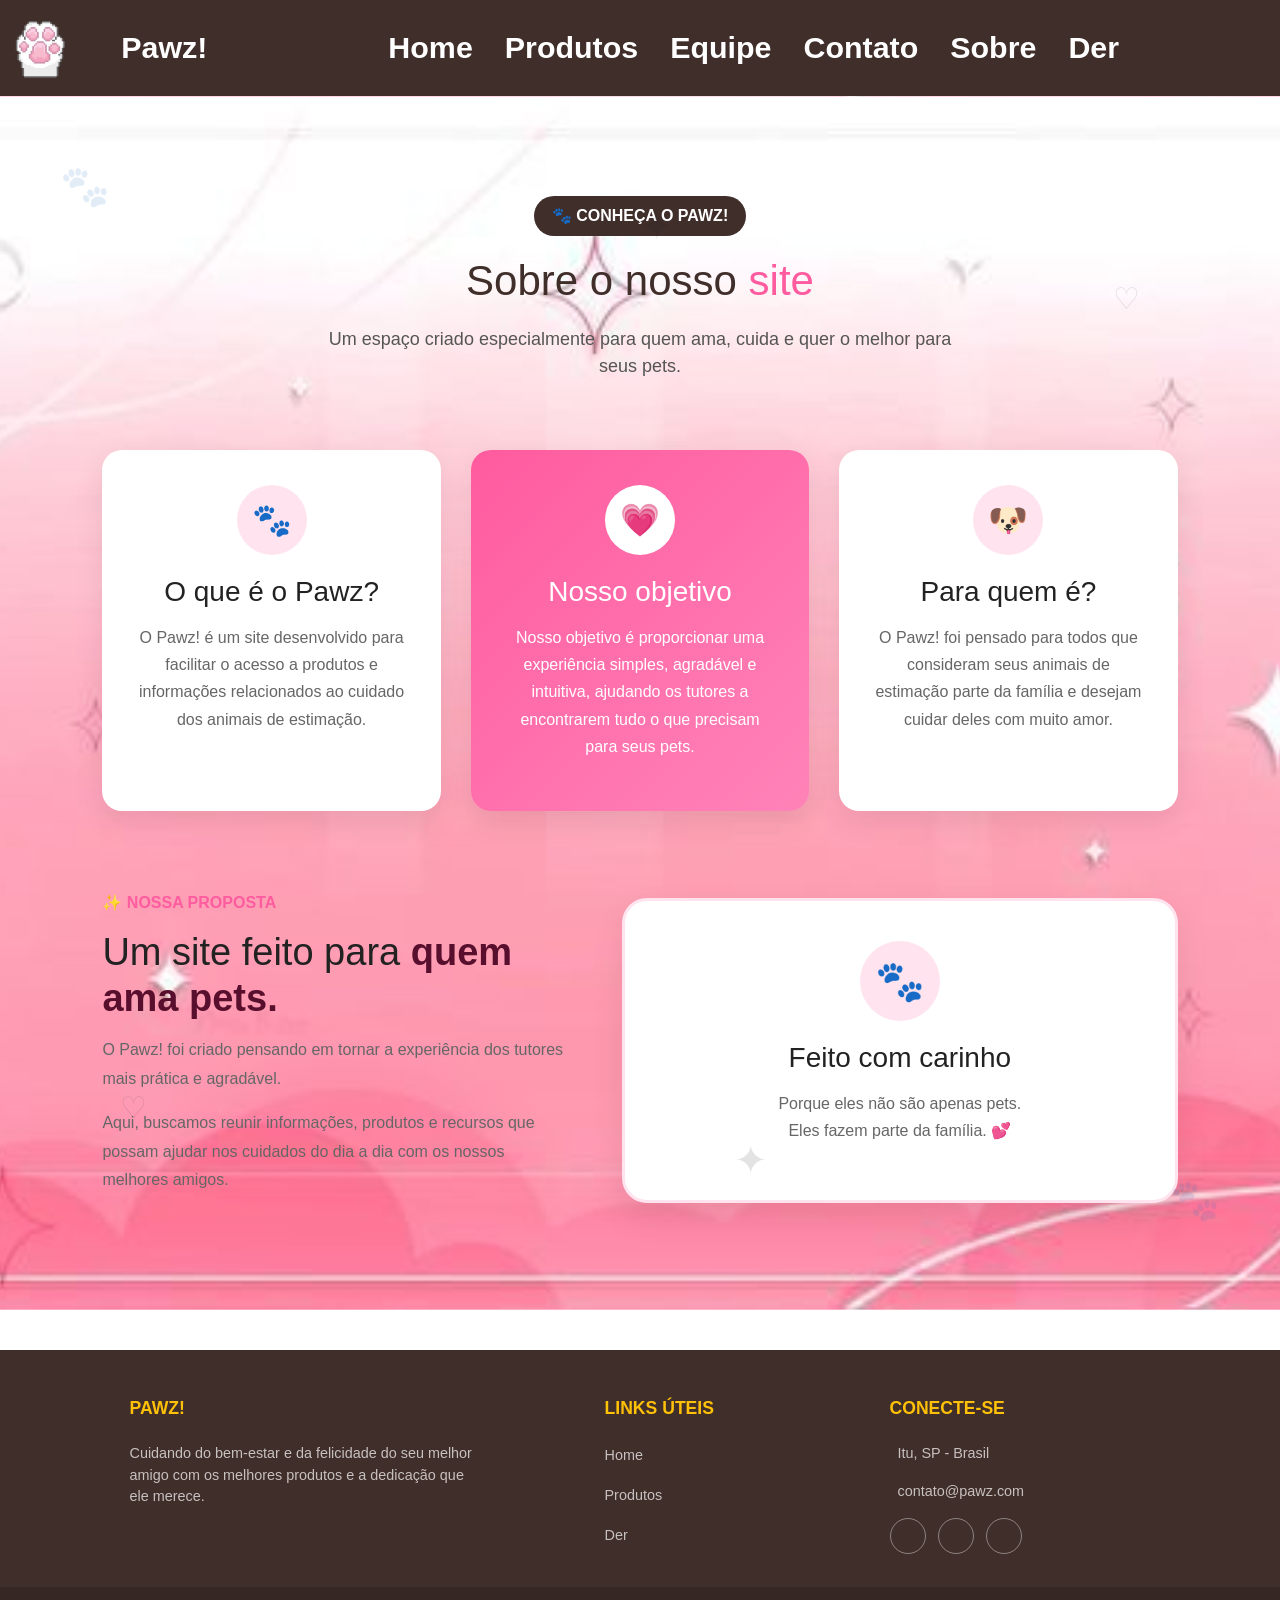
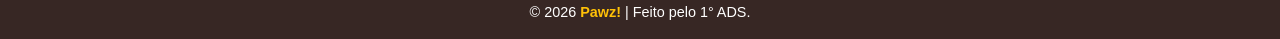
<file: Sobre.html>
<!DOCTYPE html>
<html lang="pt-BR">
<head>
    <meta charset="UTF-8">
    <meta name="viewport" content="width=device-width, initial-scale=1.0">
    <title>Sobre Nós - Pawz!</title>
    <!-- Bootstrap CSS -->
    <link href="https://cdn.jsdelivr.net/npm/bootstrap@5.3.8/dist/css/bootstrap.min.css" rel="stylesheet" integrity="sha384-sRIl4kxILFvY47J16cr9ZwB07vP4J8+LH7qKQnuqkuIAvNWLzeN8tE5YBujZqJLB" crossorigin="anonymous">
    <link rel="stylesheet" href="style.css">
</head>
<body class="sobre-page">

  <!-- NAVBAR PADRÃO -->
  <nav class="navbar navbar-expand-lg bg-body-tertiary">
    <img src="imagem/patita.png" alt="Logo" class="pata">
    <div class="container-fluid">
      <a class="navbar-brand" href="index.html">Pawz!</a>
      <button class="navbar-toggler" type="button" data-bs-toggle="collapse" data-bs-target="#navbarSupportedContent" aria-controls="navbarSupportedContent" aria-expanded="false" aria-label="Toggle navigation">
        <span class="navbar-toggler-icon"></span>
      </button>
      <div class="collapse navbar-collapse" id="navbarSupportedContent">
        <ul class="navbar-nav mx-auto mb-2 mb-lg-0">

          <li class="nav-item">
            <a class="nav-link" href="index.html">Home</a>
          </li>

          <li class="produtos">
            <a class="nav-link" href="Produtos.html">Produtos</a>
          </li>

          <li class="nav-item">
            <a class="nav-link" href="Equipe.html">Equipe</a>
          </li>

          <li class="nav-item">
            <a class="nav-link" href="Contato.html">Contato</a>
          </li>

            <li class="nav-item">
            <a class="nav-link active" aria-current="page" href="Sobre.html">Sobre</a>
          </li>

          <li class="Der">
            <a class="nav-link" href="Der.html">Der</a>
          </li>

        </ul>
      </div>
    </div>
  </nav>

  <!-- SEÇÃO SOBRE -->
  <section class="sobre-pawz" id="sobre">

    <!-- DECORAÇÕES -->
    <div class="pawz-decor decor-paw-1">🐾</div>
    <div class="pawz-decor decor-paw-2">🐾</div>
    <div class="pawz-decor decor-heart-1">♡</div>
    <div class="pawz-decor decor-heart-2">♡</div>
    <div class="pawz-decor decor-star-1">✦</div>
    <div class="pawz-decor decor-star-2">✦</div>

    <div class="sobre-pawz-container">

        <!-- TÍTULO -->
        <div class="sobre-pawz-header">
            <span class="sobre-pawz-tag">
                🐾 CONHEÇA O PAWZ!
            </span>

            <h2>
                Sobre o nosso
                <span>site</span>
            </h2>

            <p>
                Um espaço criado especialmente para quem
                ama, cuida e quer o melhor para seus pets.
            </p>
        </div>

        <!-- CARDS -->
        <div class="sobre-pawz-cards">

            <!-- CARD 1 -->
            <div class="pawz-card">
                <div class="pawz-card-icon">
                    🐾
                </div>
                <h3>
                    O que é o Pawz?
                </h3>
                <p>
                    O Pawz! é um site desenvolvido para
                    facilitar o acesso a produtos e informações
                    relacionados ao cuidado dos animais de
                    estimação.
                </p>
            </div>

            <!-- CARD 2 -->
            <div class="pawz-card pawz-card-destaque">
                <div class="pawz-card-icon">
                    💗
                </div>
                <h3>
                    Nosso objetivo
                </h3>
                <p>
                    Nosso objetivo é proporcionar uma
                    experiência simples, agradável e intuitiva,
                    ajudando os tutores a encontrarem tudo
                    o que precisam para seus pets.
                </p>
            </div>

            <!-- CARD 3 -->
            <div class="pawz-card">
                <div class="pawz-card-icon">
                    🐶
                </div>
                <h3>
                    Para quem é?
                </h3>
                <p>
                    O Pawz! foi pensado para todos que
                    consideram seus animais de estimação
                    parte da família e desejam cuidar deles
                    com muito amor.
                </p>
            </div>

        </div>

        <!-- PARTE INFERIOR -->
        <div class="pawz-sobre-final">

            <!-- TEXTO -->
            <div class="pawz-final-texto">
                <span>
                    ✨ NOSSA PROPOSTA
                </span>
                <h2>
                    Um site feito para
                    <strong>quem ama pets.</strong>
                </h2>
                <p>
                    O Pawz! foi criado pensando em tornar
                    a experiência dos tutores mais prática
                    e agradável.
                </p>
                <p>
                    Aqui, buscamos reunir informações,
                    produtos e recursos que possam ajudar
                    nos cuidados do dia a dia com os
                    nossos melhores amigos.
                </p>
            </div>

            <!-- CAIXA -->
            <div class="pawz-final-box">
                <div class="pawz-final-icon">
                    🐾
                </div>
                <h3>
                    Feito com carinho
                </h3>
                <p>
                    Porque eles não são apenas pets.
                    <br>
                    Eles fazem parte da família. 💕
                </p>
            </div>

        </div>

    </div>

  </section>

  <!-- RODAPÉ -->
<footer class="pt-5">
  <div class="container text-center text-md-start">
    <div class="row text-center text-md-start">

      <!-- Coluna 1: Sobre a Marca -->
      <div class="col-md-4 col-lg-4 col-xl-4 mx-auto mb-4">
        <h5 class="text-uppercase mb-4 text-warning">Pawz!</h5>
        <p class="footer-text">
          Cuidando do bem-estar e da felicidade do seu melhor amigo com os melhores produtos e a dedicação que ele merece.
        </p>
      </div>

      <!-- Coluna 2: Links Rápidos de Navegação -->
      <div class="col-md-3 col-lg-3 col-xl-2 mx-auto mb-4">
        <h5 class="text-uppercase mb-4 text-warning">Links Úteis</h5>
        <p><a href="index.html" class="footer-link">Home</a></p>
        <p><a href="Produtos.html" class="footer-link">Produtos</a></p>
        <p><a href="Der.html" class="footer-link">Der</a></p>
      </div>

      <!-- Coluna 3: Redes Sociais e Contato -->
      <div class="col-md-4 col-lg-3 col-xl-3 mx-auto mb-4">
        <h5 class="text-uppercase mb-4 text-warning">Conecte-se</h5>
        <p class="footer-text"><i class="bi bi-geo-alt-fill me-2"></i> Itu, SP - Brasil</p>
        <p class="footer-text"><i class="bi bi-envelope-fill me-2"></i> contato@pawz.com</p>
        
        <!-- Ícones das Redes Sociais -->
        <div class="mt-3">
          <a href="https://instagram.com" target="_blank" class="btn btn-outline-light btn-sm rounded-circle me-2 icon-social">
            <i class="bi bi-instagram"></i>
          </a>
          <a href="https://facebook.com" target="_blank" class="btn btn-outline-light btn-sm rounded-circle me-2 icon-social">
            <i class="bi bi-facebook"></i>
          </a>
          <a href="https://linkedin.com" target="_blank" class="btn btn-outline-light btn-sm rounded-circle me-2 icon-social">
            <i class="bi bi-linkedin"></i>
          </a>
        </div>
      </div>

    </div>
  </div>

  <!-- Faixa Inferior de Direitos Autorais -->
  <div class="footer-copyright text-center">
    <div class="container">
      <p>© 2026 <strong class="text-warning">Pawz!</strong> | Feito pelo 1° ADS.</p>
    </div>
  </div>
</footer>

  <!-- Bootstrap JS -->
  <script src="https://cdn.jsdelivr.net/npm/bootstrap@5.3.8/dist/js/bootstrap.bundle.min.js" integrity="sha384-FKyoEForCGlyvwx9Hj09JcYn3nv7wiPVlz7YYwJrWVcXK/BmnVDxM+D2scQbITxI" crossorigin="anonymous"></script>
</body>
</html>
</file>
<file: style.css>
/* ==========================================================================
   1. VARIÁVEIS E REGRAS GLOBAIS (Compartilhadas por ambas)
   ========================================================================== */
:root {
  --silver-rose: #BFA3A4;       
  --carmine-carnation: #D14D5A; 
  --blackberry-pie: #4D1234;    
  --choco-loco: #5C3A21;        
  --weathervane: #4E3723;       
  --white: #FFFFFF;
}

body {
  font-family: Arial, sans-serif;
  margin: 0;
  padding: 0;
}

/* Alinhamento da Navbar (Funciona para Home e Equipe) */
.navbar .container-fluid,
.navbar-nav,
form.d-flex {
  align-items: center !important;
}

.navbar.bg-body-tertiary {
  background-color: #402e2a !important; 
}

.navbar .navbar-brand,
.navbar .nav-link {
  color: #ffffff !important; 
  font-size: 1.9rem !important; 
  padding: 0.5rem 1rem !important;
  font-weight: bold !important; 
  font-family: 'Arial rounded MT', sans-serif; 
}

.navbar .nav-link:hover {
  color: #f8d7da !important; 
  text-align: center;
}

.pata {
  width: 90px; 
  height: 80px; 
  margin-right: 10px; 
}

.search-form {
  display: flex;
  align-items: center;
  margin-left: auto; 
  color: #f8d7da;
}

/* ==========================================================================
   Rodapé Base (Personalizado para alinhar em todas as páginas)
   ========================================================================== */
footer {
  width: 100%;
  background-color: #402e2a; /* Cor marrom principal do seu projeto */
  color: #ffffff;
  font-family: Arial, sans-serif;
  margin-top: 40px;
}

/* Links de Navegação do Rodapé */
footer a.footer-link {
  color: rgba(255, 255, 255, 0.7);
  text-decoration: none;
  font-size: 0.9rem;
  transition: color 0.2s ease-in-out;
}

footer a.footer-link:hover {
  color: #ffc107 !important; /* Destaque em amarelo Bootstrap ao passar o mouse */
}

/* Textos de apoio e contato */
footer .footer-text {
  color: rgba(255, 255, 255, 0.7);
  font-size: 0.9rem;
}

/* Títulos das colunas */
footer h5 {
  font-size: 1.1rem;
  font-weight: bold;
}

/* Customização dos botões redondos das redes sociais */
.icon-social {
  width: 36px;
  height: 36px;
  display: inline-flex;
  align-items: center;
  justify-content: center;
  color: #ffffff !important;
  border-color: rgba(255, 255, 255, 0.4) !important;
  transition: all 0.3s ease;
}

.icon-social:hover {
  background-color: #ffc107 !important;
  border-color: #ffc107 !important;
  color: #402e2a !important; /* Ícone ganha fundo amarelo e desenho marrom */
  transform: translateY(-3px); /* Efeito suave de flutuar */
}

/* Seção dos direitos autorais (fundo ligeiramente mais escuro para dar contraste) */
.footer-copyright {
  background-color: rgba(0, 0, 0, 0.15);
  padding: 15px 0;
}

.footer-copyright p {
  margin: 0;
  font-size: 0.9rem;
}

/* ==========================================================================
   2. HOME INTACTA (body.home)
   ========================================================================== */
body.home {
  position: relative;
  background-color: #ffede5; 
  min-height: 100vh;
}

body.home::before {
  content: "";
  position: absolute;
  top: 0;
  left: 0;
  width: 100%;
  height: 100%;
  background-image: url('imagem/fundooo.gif'); 
  background-size: cover;      
  background-position: center; 
  opacity: 0.5;
  z-index: -1;  
}

body.home h1 {
  color: #402e2a;
  margin: 100px auto 10px auto;  
  text-align: center;
  font-size: 50px;
  font-family: 'Arial rounded MT', sans-serif;
  font-weight: bold;
}


.carousel,
.carousel-inner,
.carousel-item,
.carousel-item img {
  border-radius: 20px !important; 
  overflow: hidden !important;
}

body.home .container {
  margin-top: 200px !important; 
}   

.gatito {
  position: absolute;
  top: 100px;         /* Distância do topo em relação ao topo da página */
  left: 20px;         /* Distância da borda esquerda */
  width: 120px;       /* Tamanho do gatinho da esquerda */
}

.kitty {
  position: absolute;
  left: 50%;
  transform: translateX(-50%); /* Garante que fique perfeitamente centralizado */
  top: 250px;                   /* Ajuste esse valor se quiser subir ou descer mais */
  width: 200px;                 /* Tamanho grande desejado */
  z-index: 1000;                /* Garante que fique por cima do banner */
}

/* ==========================================================================
   3. EQUIPE (body.equipe)
   ========================================================================== */
body.equipe {
  font-family: 'Segoe UI', Tahoma, Geneva, Verdana, sans-serif;
  background-color: var(--silver-rose);
  color: var(--blackberry-pie);
  min-height: 100vh;
  background-image: url('imagem/fundoequipe.jpg');
  background-size: cover;
}

body.equipe .team-section {
  max-width: 1200px;
  margin: 40px auto;
  text-align: center;
  background-color: var(--weathervane);
  padding: 60px 20px;
  border-radius: 16px;
  box-shadow: 0 10px 30px rgba(0, 0, 0, 0.2);
}

body.equipe .team-section h1 {
  color: var(--carmine-carnation);
  font-size: 2.5rem;
  margin-top: 0;
  margin-bottom: 10px;
  font-family: inherit;
}

body.equipe .team-section .subtitle {
  color: var(--white);
  opacity: 0.8;
  margin-bottom: 40px;
}

body.equipe .team-container {
  display: grid;
  grid-template-columns: repeat(auto-fit, minmax(280px, 1fr));
  gap: 30px;
  justify-items: center;
}

body.equipe .team-card {
  background-color: var(--white);
  border-radius: 12px;
  padding: 30px 20px;
  max-width: 300px;
  width: 100%;
  box-sizing: border-box;
  transition: transform 0.3s ease, box-shadow 0.3s ease;
  border-bottom: 5px solid var(--choco-loco);
}

body.equipe .team-card:hover {
  transform: translateY(-5px);
  box-shadow: 0 15px 30px rgba(0, 0, 0, 0.15);
}

body.equipe .image-wrapper {
  width: 130px;
  height: 130px;
  margin: 0 auto 20px;
  border-radius: 50%;
  padding: 5px;
  border: 3px solid var(--carmine-carnation);
}

body.equipe .image-wrapper img {
  width: 100%;
  height: 100%;
  border-radius: 50%;
  object-fit: cover;
}

body.equipe .team-card h3 {
  margin: 10px 0 5px;
  font-size: 1.3rem;
  color: var(--blackberry-pie);
}

body.equipe .team-card .role {
  display: inline-block;
  font-size: 0.9rem;
  font-weight: 600;
  color: var(--choco-loco);
  text-transform: uppercase;
  letter-spacing: 1px;
  margin-bottom: 15px;
}

/* ==========================
   SOBRE
========================== */

.sobre-pawz {
    position: relative;
    padding: 100px 8%;
    background: #e9cdd7;
    background-image: url("imagem/fundosobre.jpg");
    background-size: cover;
    background-position: center; 
     z-index: -1;  
    overflow: hidden;
}

/* Container */
.sobre-pawz-container {
    max-width: 1200px;
    margin: auto;
}

/* --------------------------
   Decorações
--------------------------- */

.pawz-decor {
    position: absolute;
    opacity: .12;
    font-size: 40px;
    animation: flutuar 5s ease-in-out infinite;
    user-select: none;
}

.decor-paw-1 {
    top: 60px;
    left: 60px;
}

.decor-paw-2 {
    bottom: 80px;
    right: 60px;
}

.decor-heart-1 {
    top: 180px;
    right: 140px;
    font-size: 30px;
}

.decor-heart-2 {
    bottom: 180px;
    left: 120px;
    font-size: 30px;
}

.decor-star-1 {
    top: 100px;
    left: 50%;
}

.decor-star-2 {
    bottom: 120px;
    right: 40%;
}

@keyframes flutuar {
    0% {
        transform: translateY(0px);
    }
    50% {
        transform: translateY(-12px);
    }
    100% {
        transform: translateY(0px);
    }
}

/* --------------------------
   Cabeçalho
--------------------------- */

.sobre-pawz-header {
    text-align: center;
    margin-bottom: 70px;
}

.sobre-pawz-tag {
    display: inline-block;
    background: #402e2a;
    color: #ffffff;
    padding: 8px 18px;
    border-radius: 30px;
    font-weight: 600;
    margin-bottom: 20px;
}

.sobre-pawz-header h2 {
    font-size: 42px;
    color: #402e2a;
}

.sobre-pawz-header h2 span {
    color: #ff5b9f;
}

.sobre-pawz-header p {
    color: #555;
    max-width: 650px;
    margin: 20px auto 0;
    font-size: 18px;
}

/* --------------------------
   Cards
--------------------------- */

.sobre-pawz-cards {
    display: grid;
    grid-template-columns: repeat(auto-fit, minmax(280px, 1fr));
    gap: 30px;
    margin-bottom: 80px;
}

.pawz-card {
    background: white;
    border-radius: 20px;
    padding: 35px;
    text-align: center;
    box-shadow: 0 10px 30px rgba(0,0,0,.08);
    transition: .3s;
}

.pawz-card:hover {
    transform: translateY(-10px);
}

.pawz-card-icon {
    width: 70px;
    height: 70px;
    background: #ffe4ef;
    margin: auto;
    border-radius: 50%;
    display: flex;
    justify-content: center;
    align-items: center;
    font-size: 32px;
    margin-bottom: 20px;
}

.pawz-card h3 {
    margin-bottom: 15px;
    color: #222;
}

.pawz-card p {
    color: #666;
    line-height: 1.7;
}

.pawz-card-destaque {
    background: linear-gradient(135deg, #ff5b9f, #ff83b8);
    color: white;
}

.pawz-card-destaque h3,
.pawz-card-destaque p {
    color: white;
}

.pawz-card-destaque .pawz-card-icon {
    background: white;
}

/* --------------------------
   Parte inferior
--------------------------- */

.pawz-sobre-final {
    display: flex;
    align-items: center;
    justify-content: space-between;
    gap: 50px;
    flex-wrap: wrap;
}

.pawz-final-texto {
    flex: 1;
    min-width: 300px;
}

.pawz-final-texto span {
    color: #ff5b9f;
    font-weight: bold;
}

.pawz-final-texto h2 {
    margin: 15px 0;
    font-size: 38px;
    color: #222;
}

.pawz-final-texto strong {
    color: #570f2d;
}

.pawz-final-texto p {
    color: #666;
    line-height: 1.8;
    margin-bottom: 15px;
}

.pawz-final-box {
    flex: 1;
    min-width: 280px;
    background: white;
    padding: 40px;
    border-radius: 25px;
    text-align: center;
    box-shadow: 0 15px 35px rgba(0,0,0,.08);
    border: 3px solid #ffe4ef;
}

.pawz-final-icon {
    width: 80px;
    height: 80px;
    margin: auto;
    border-radius: 50%;
    background: #ffe4ef;
    display: flex;
    justify-content: center;
    align-items: center;
    font-size: 40px;
    margin-bottom: 20px;
}

.pawz-final-box h3 {
    margin-bottom: 15px;
    color: #222;
}

.pawz-final-box p {
    color: #666;
    line-height: 1.7;
}

/* --------------------------
   Responsivo
--------------------------- */

@media(max-width: 768px) {
    .sobre-pawz {
        padding: 70px 6%;
    }

    .sobre-pawz-header h2 {
        font-size: 32px;
    }

    .pawz-sobre-final {
        flex-direction: column;
    }

    .pawz-final-texto h2 {
        font-size: 30px;
    }
}

/* ==========================
   PRODUTOS E SERVIÇOS
========================== */

body.produtos-page {
    background-color: #ffe5e5; 
    background-image: url("imagem/fundoprodutos.jpg");
    background-size: cover;
    opacity: 1.00;
    font-family: 'Nunito', sans-serif; 
    color: #4a3227; 
}

body.produtos-page .conteudo {
    padding: 40px 20px;
    text-align: center;
}

body.produtos-page .titulo-sessao {
    font-size: 32px;
    margin: 40px 0 20px 0;
    color: #4a3227;
    font-weight: 800;
}

body.produtos-page .vitrine {
    display: flex;
    justify-content: center;
    gap: 20px;
    flex-wrap: wrap;
    max-width: 1000px;
    margin: 0 auto;
}

body.produtos-page .card {
    background-color: white;
    width: 220px;
    padding: 20px;
    border-radius: 20px;
    box-shadow: 0 5px 15px rgba(0,0,0,0.05);
    display: flex;
    flex-direction: column;
    align-items: center;
    transition: 0.3s;
}

body.produtos-page .card:hover { 
    transform: translateY(-5px); 
}

body.produtos-page .img-item { 
    font-size: 60px; 
    margin-bottom: 10px; 
}

body.produtos-page .card h3 { 
    font-size: 18px; 
    margin-bottom: 10px; 
}

body.produtos-page .preco { 
    font-size: 22px; 
    font-weight: 900; 
    margin-bottom: 15px; 
    color: #4a3227;
}

body.produtos-page .btn-acao {
    background-color: #4a3227;
    color: white;
    border: none;
    padding: 10px 20px;
    border-radius: 10px;
    font-size: 16px;
    font-weight: bold;
    cursor: pointer;
    width: 100%;
}

body.produtos-page .btn-acao:hover { 
    background-color: #6b4c41; 
}

/* ==========================
   PÁGINA DE CONTATO
========================== */

body.contato-page {
    background-color: rgb(172, 124, 106);
    background-image: url('imagem/fundocontato.jpg');
    background-size: cover;
    opacity: 0.95;
    color: rgb(46, 31, 26);
    font-family: Georgia, 'Times New Roman', Times, serif;
    min-height: 100vh;
    display: flex;
    flex-direction: column;
}

.contato-container {
    flex: 1;
    max-width: 800px;
    margin: 40px auto;
    padding: 0 20px;
    text-align: center;
}

.contato-titulo {
    font-size: 2.8rem;
    font-weight: bold;
    color: rgb(46, 31, 26);
    margin-bottom: 10px;
}

.contato-subtitulo {
    font-size: 1.2rem;
    margin-bottom: 30px;
    opacity: 0.9;
}

.contato-card {
    background-color: rgba(255, 255, 255, 0.9);
    opacity: 0.95;
    padding: 40px;
    border-radius: 20px;
    box-shadow: 0 10px 25px rgba(0, 0, 0, 0.15);
    text-align: left;
}

.contato-card h2 {
    font-size: 1.6rem;
    color: rgb(46, 31, 26);
    margin-bottom: 25px;
    border-bottom: 2px solid rgb(172, 124, 106);
    padding-bottom: 10px;
}

.info-item {
    font-size: 1.2rem;
    margin-bottom: 20px;
    display: flex;
    flex-direction: column;
    gap: 5px;
}

.info-item strong {
    color: rgb(46, 31, 26);
}

.info-item span {
    font-size: 1.1rem;
    color: #402e2a;
    padding-left: 28px;
}

/* Faz o alerta de sucesso aparecer quando o formulário é enviado */
#alertaSucesso:target {
    display: block !important;
}

/* ==========================
   FLUXOGRAMA
========================== */

body.fluxograma{
    background-color: rgb(255, 255, 255);
    background-image: url('imagem/fundofluxo.jpg');
    background-size: cover;
    opacity: 0.95;
    color: rgb(46, 31, 26);
    font-family: Georgia, 'Times New Roman', Times, serif;
    min-height: 100vh;
    display: flex;
    flex-direction: column;
}

p.fluxograma {
  color: #402e2a;
  margin: 100px auto 10px auto;  
  text-align: center;
  font-size: 80px;
  font-family: 'Arial rounded MT', sans-serif;
  font-weight: bold;
}

img.fluxograma-image {
  display: block;
  margin: 30px auto; 
  max-width: 90%; 
  height: auto; 
  border-radius: 20px; 
  box-shadow: 0 10px 30px rgba(0, 0, 0, 0.2); 
}

/* ==========================
   DER E MER
========================== */
body.der{
    background-color: rgb(255, 255, 255);
    background-image: url('imagem/fundobanco.jpg');
    background-size: cover;
    opacity: 0.95;
    color: rgb(46, 31, 26);
    font-family: Georgia, 'Times New Roman', Times, serif;
    min-height: 100vh;
    display: flex;
    flex-direction: column;
}

p.der {
  color: #402e2a;
  margin: 100px auto 10px auto;  
  text-align: center;
  font-size: 80px;
  font-family: 'Arial rounded MT', sans-serif;
  font-weight: bold;
}

img.der-image {
  display: block;
  margin: 30px auto; 
  max-width: 90%; 
  height: auto; 
  border-radius: 20px; 
  box-shadow: 0 10px 30px rgba(0, 0, 0, 0.2); 
}


img.mer-image {
  display: block;
  margin: 30px auto; 
  max-width: 90%; 
  height: auto; 
  border-radius: 20px; 
  box-shadow: 0 10px 30px rgba(0, 0, 0, 0.2); 
}


/* ==========================================================================
   CÓDIGO ISOLADO PARA CELULARES E JANELAS PEQUENAS (Cole no fim do style.css)
   ========================================================================== */
@media (max-width: 767px) {
  
  /* 1. Ajuste Geral da Barra de Navegação */
  .pata {
    width: 60px !important;
    height: 55px !important;
  }
  .navbar .navbar-brand,
  .navbar .nav-link {
    font-size: 1.3rem !important; /* Letras menores para caber na tela do celular */
    padding: 0.3rem 0.5rem !important;
  }

  /* 2. Ajuste para a página HOME */
  body.home h1 {
    font-size: 26px !important; /* Diminui o título para não quebrar a tela */
    margin: 50px 15px 10px 15px !important;
  }
  body.home .container {
    margin-top: 50px !important; /* Sobe o carrossel para não ficar um buraco branco */
  }
  .gatito {
    position: relative !important;
    display: block !important;
    margin: 10px auto !important;
    top: 0 !important;
    left: 0 !important;
    width: 70px !important;
  }
  .kitty {
    position: relative !important;
    display: block !important;
    margin: 15px auto !important;
    top: 0 !important;
    left: 0 !important;
    transform: none !important;
    width: 120px !important;
  }

  /* 3. Correção para a página de PRODUTOS (Força as fotos a voltarem ao normal) */
  img[src*="produtos"], 
  img[src*="imagem/"], 
  .produtos-page img,
  .produtos img {
    min-width: 140px !important;
    width: 140px !important;
    height: 140px !important;
    display: block !important;
    margin: 10px auto !important;
    object-fit: contain !important;
  }

  /* 4. Ajuste para a página EQUIPE */
  body.equipe .team-section {
    padding: 25px 10px !important;
    margin: 20px 10px !important;
  }
  body.equipe .team-section h1 {
    font-size: 1.7rem !important;
  }
  body.equipe .team-container {
    gap: 20px !important; /* Deixa os cartões mais juntos no celular */
  }

  /* 5. Ajuste para a página SOBRE */
  .sobre-pawz {
    padding: 40px 15px !important;
  }
  .sobre-pawz-header h2 {
    font-size: 26px !important;
  }
  .sobre-pawz-header p {
    font-size: 15px !important;
  }
  .pawz-decor {
    display: none !important; /* Esconde as decorações flutuantes para limpar o visual */
  }
}
</file>
